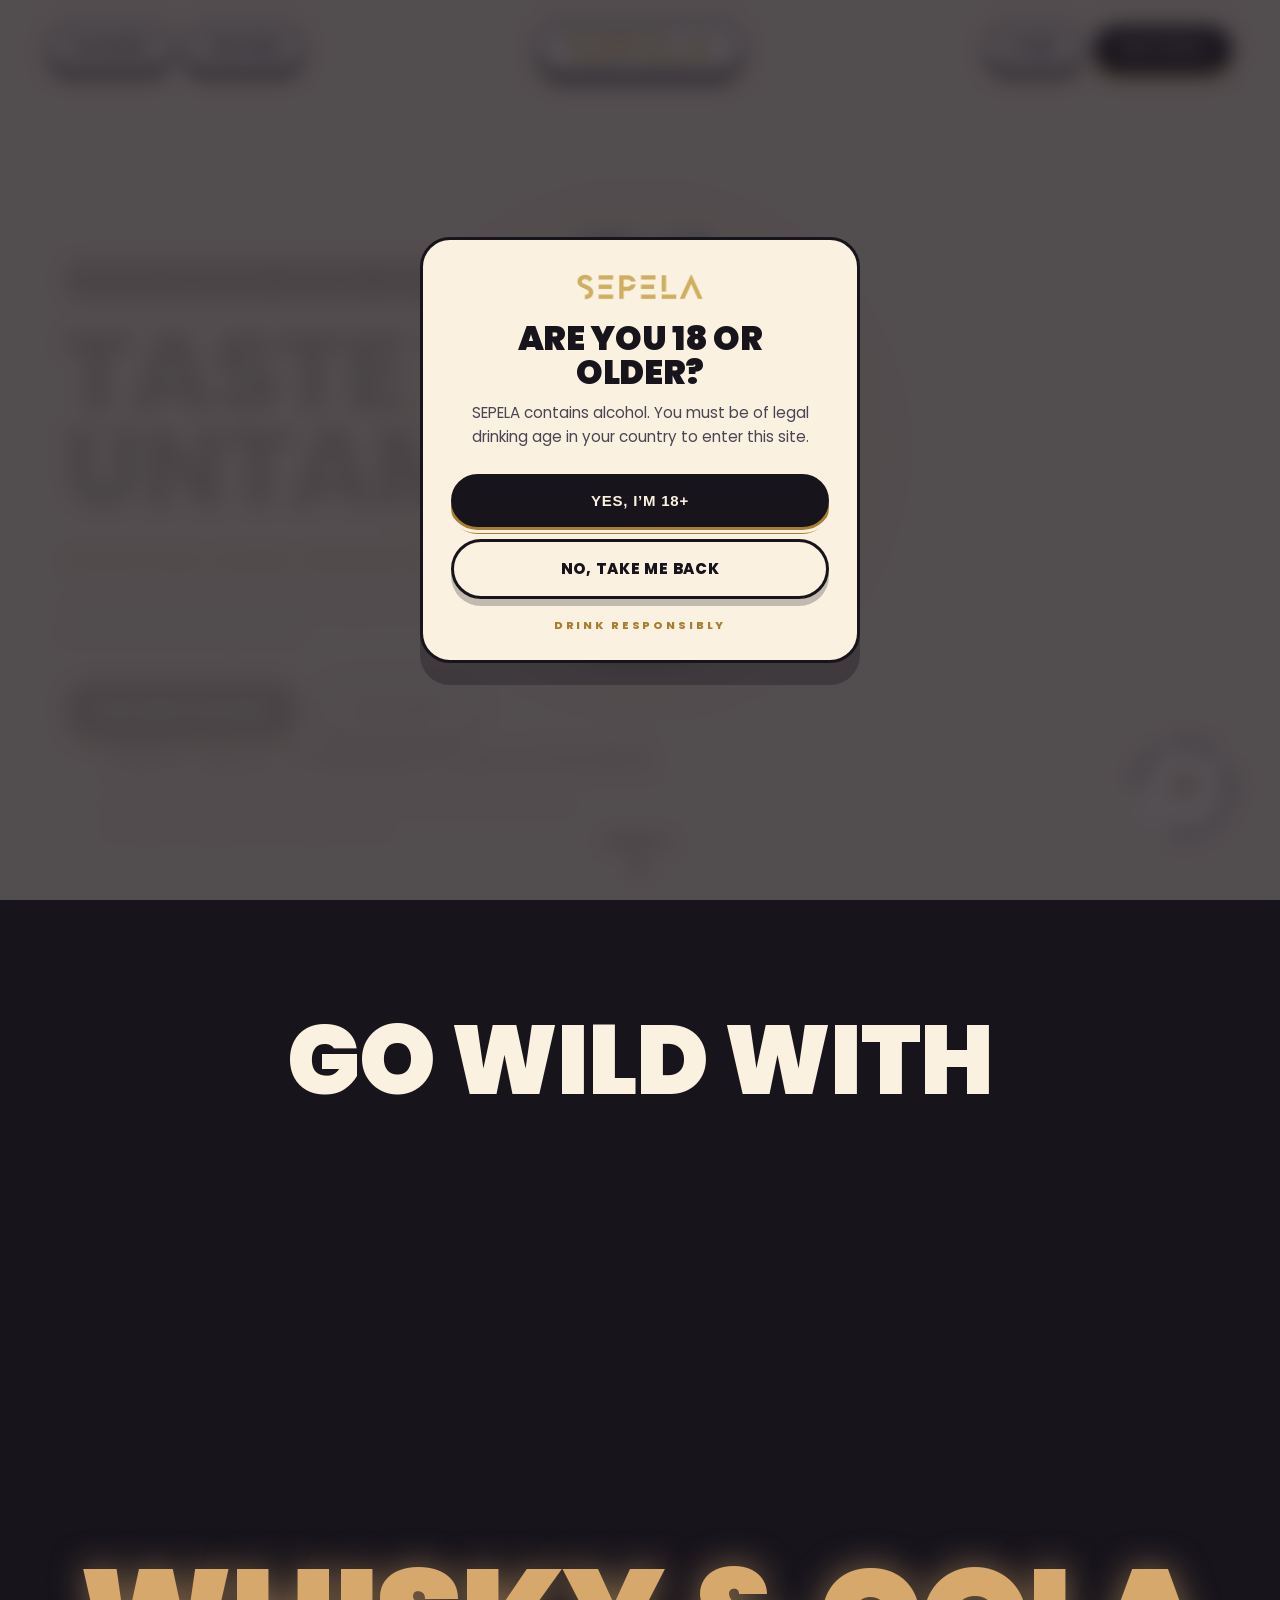
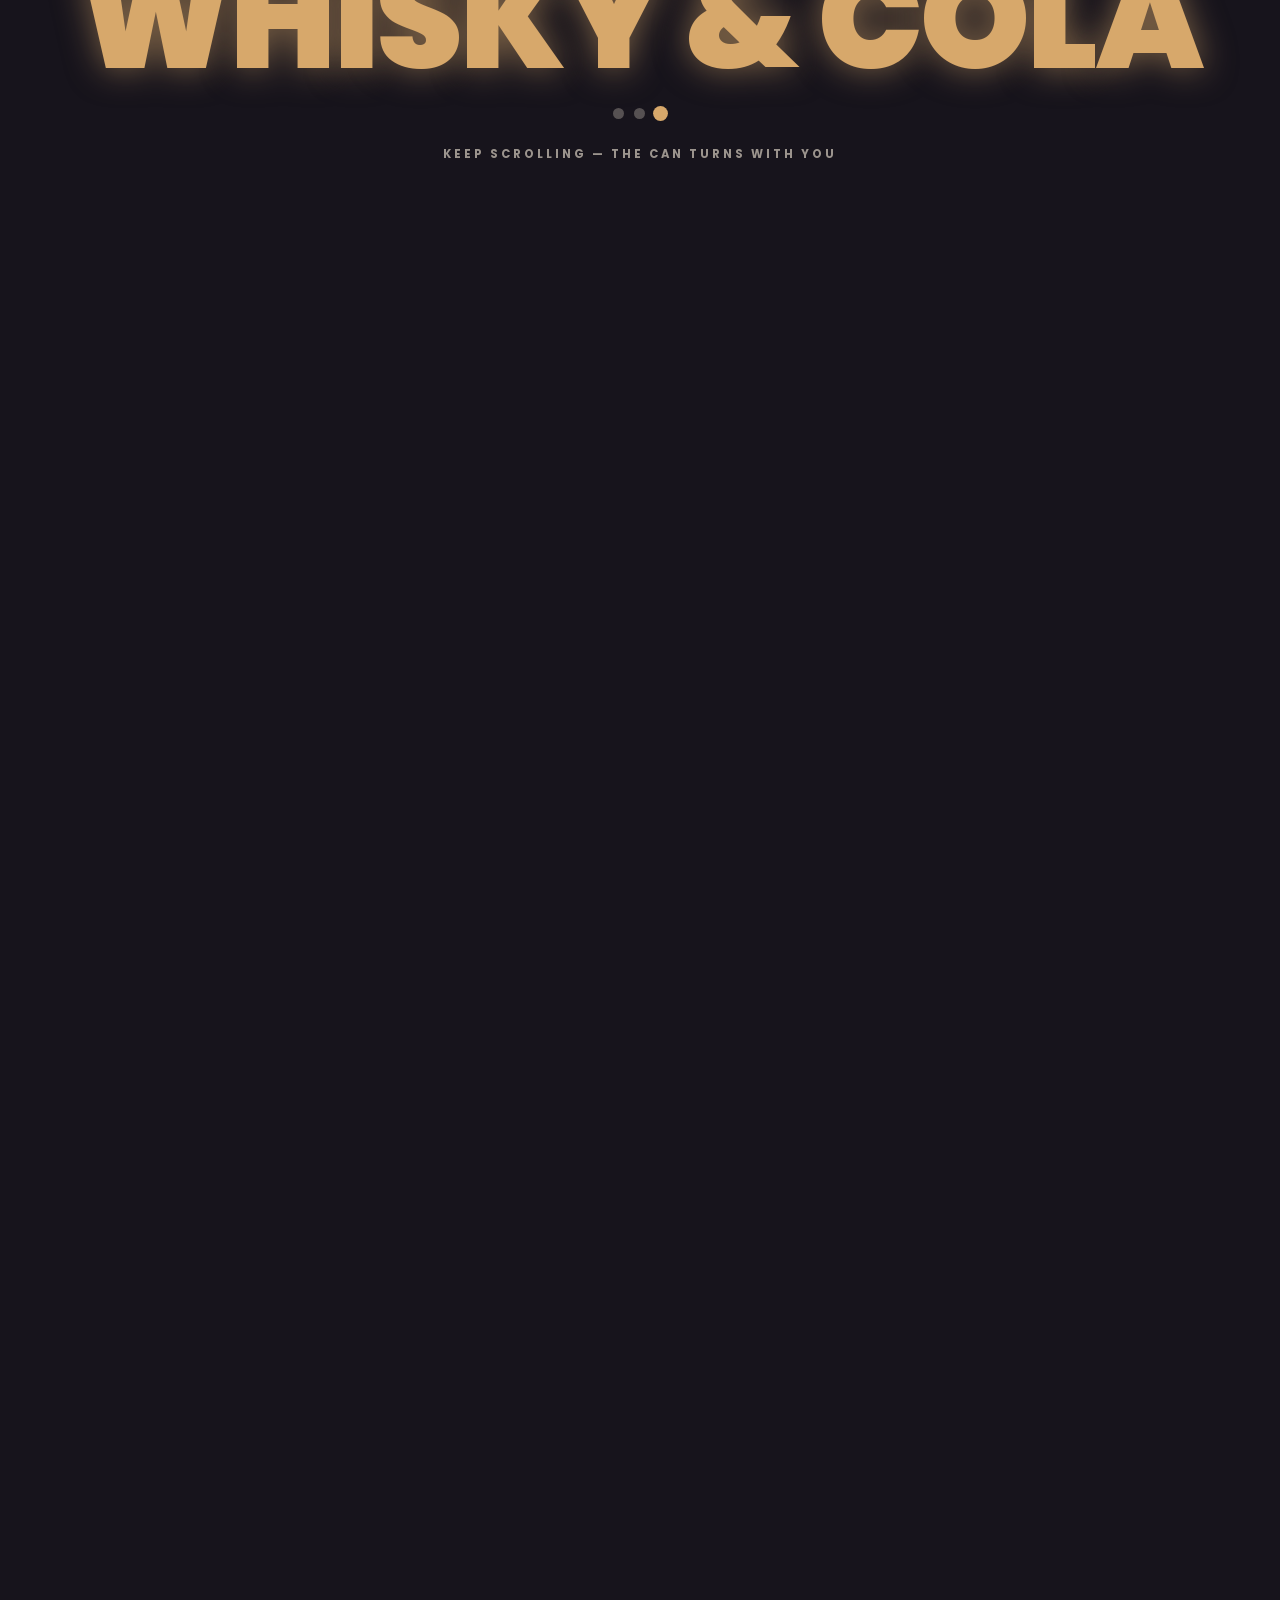
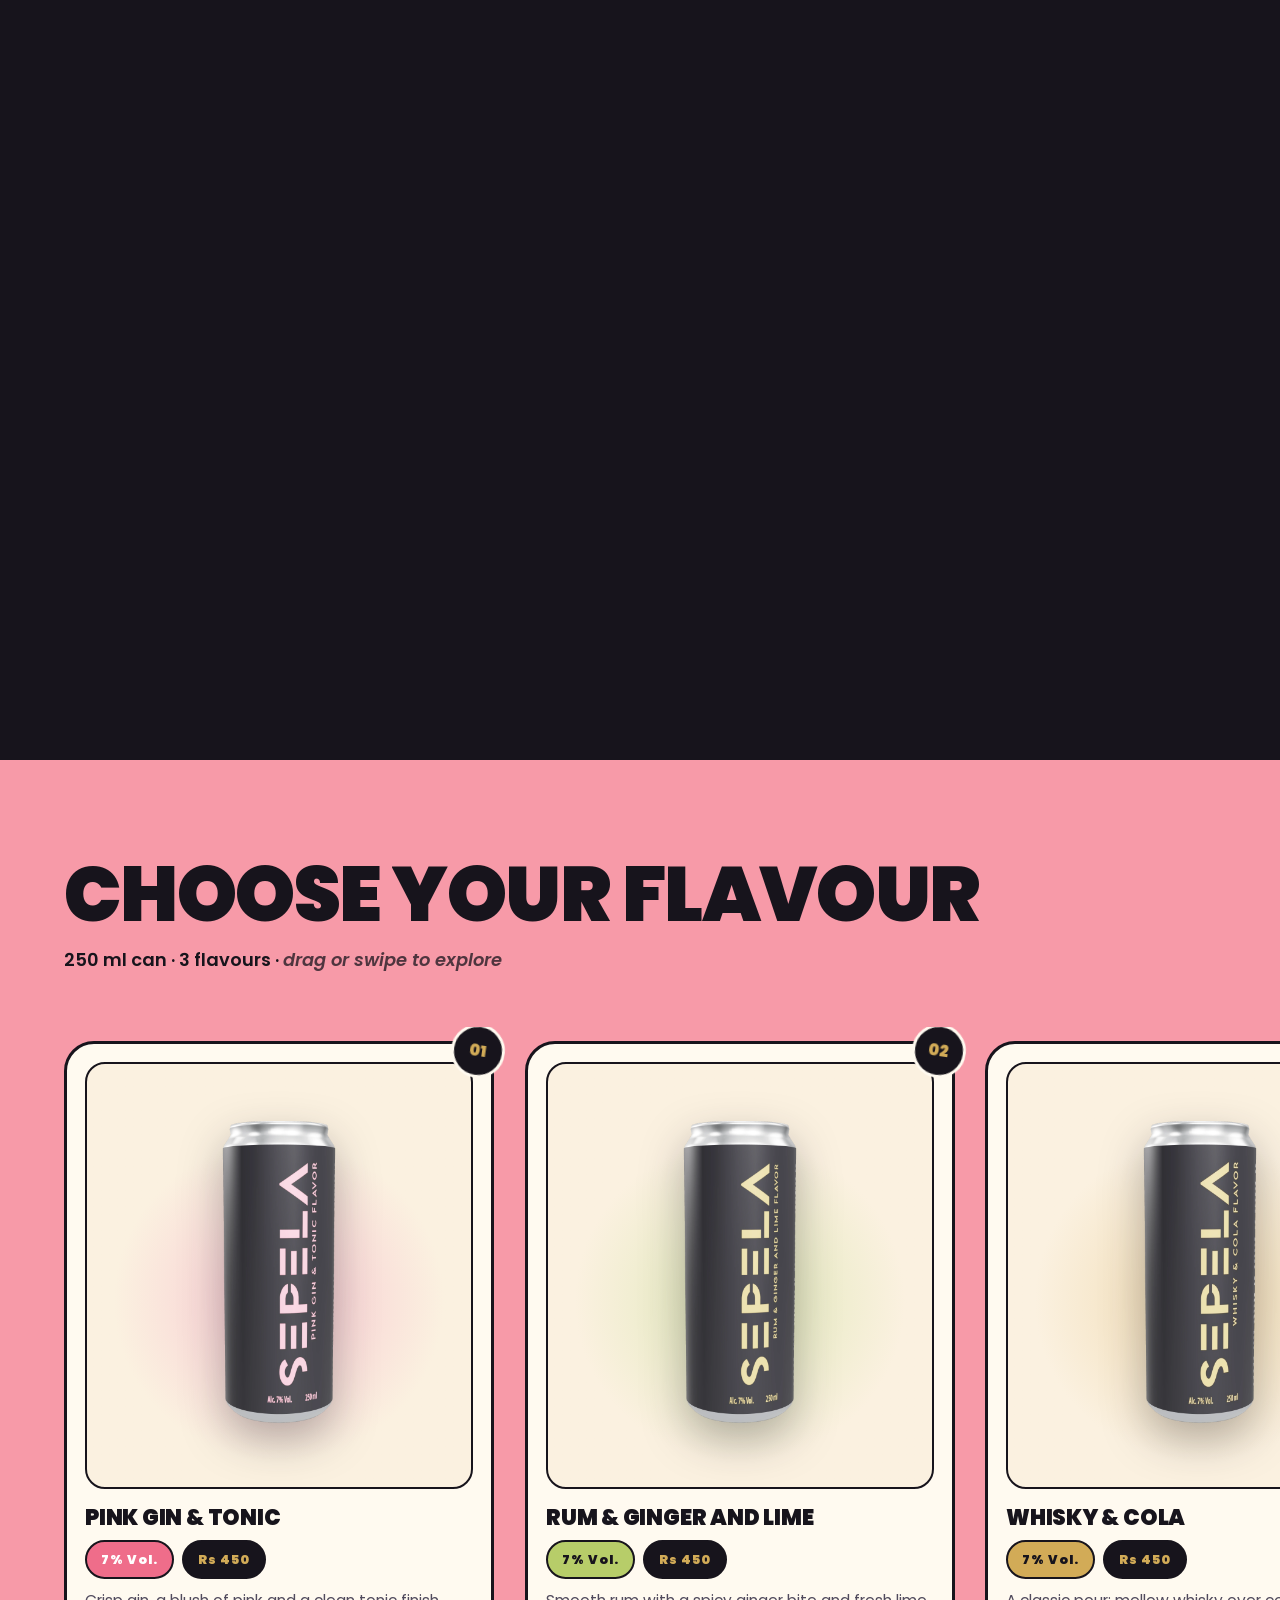
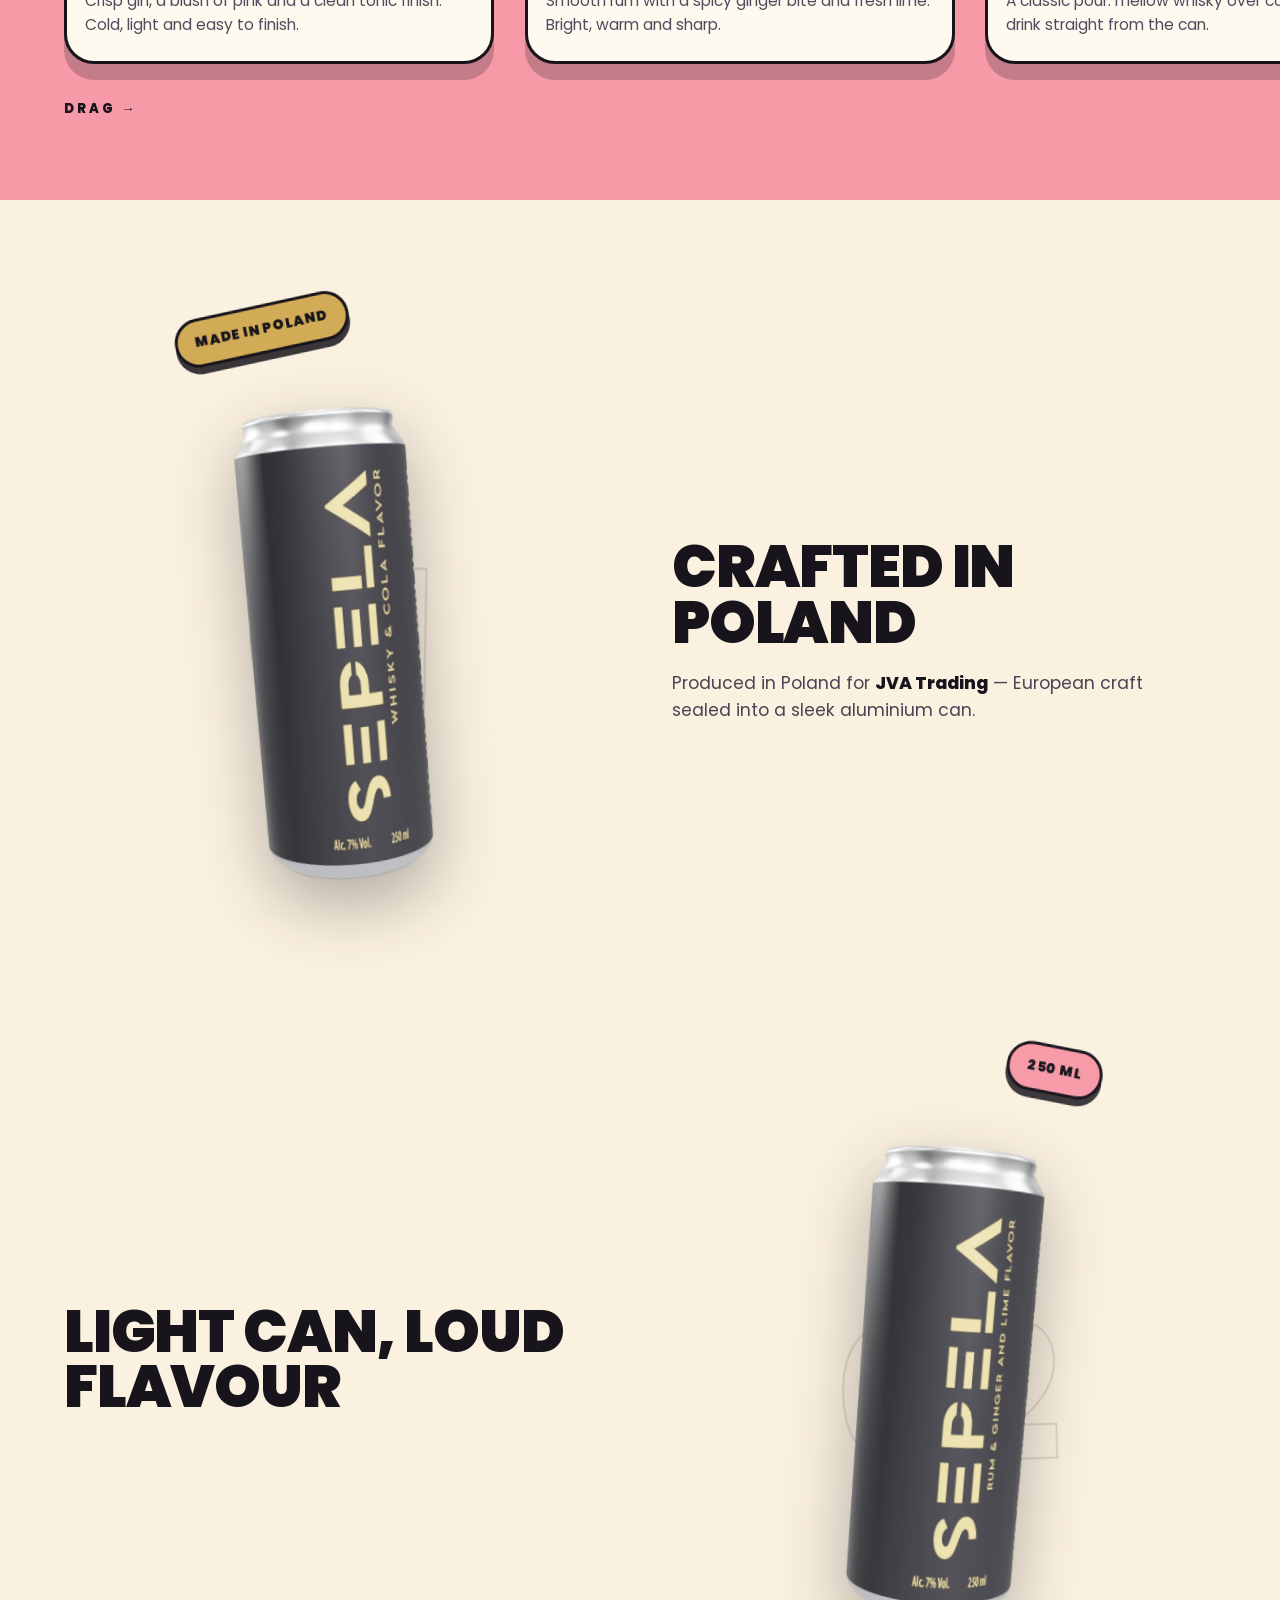
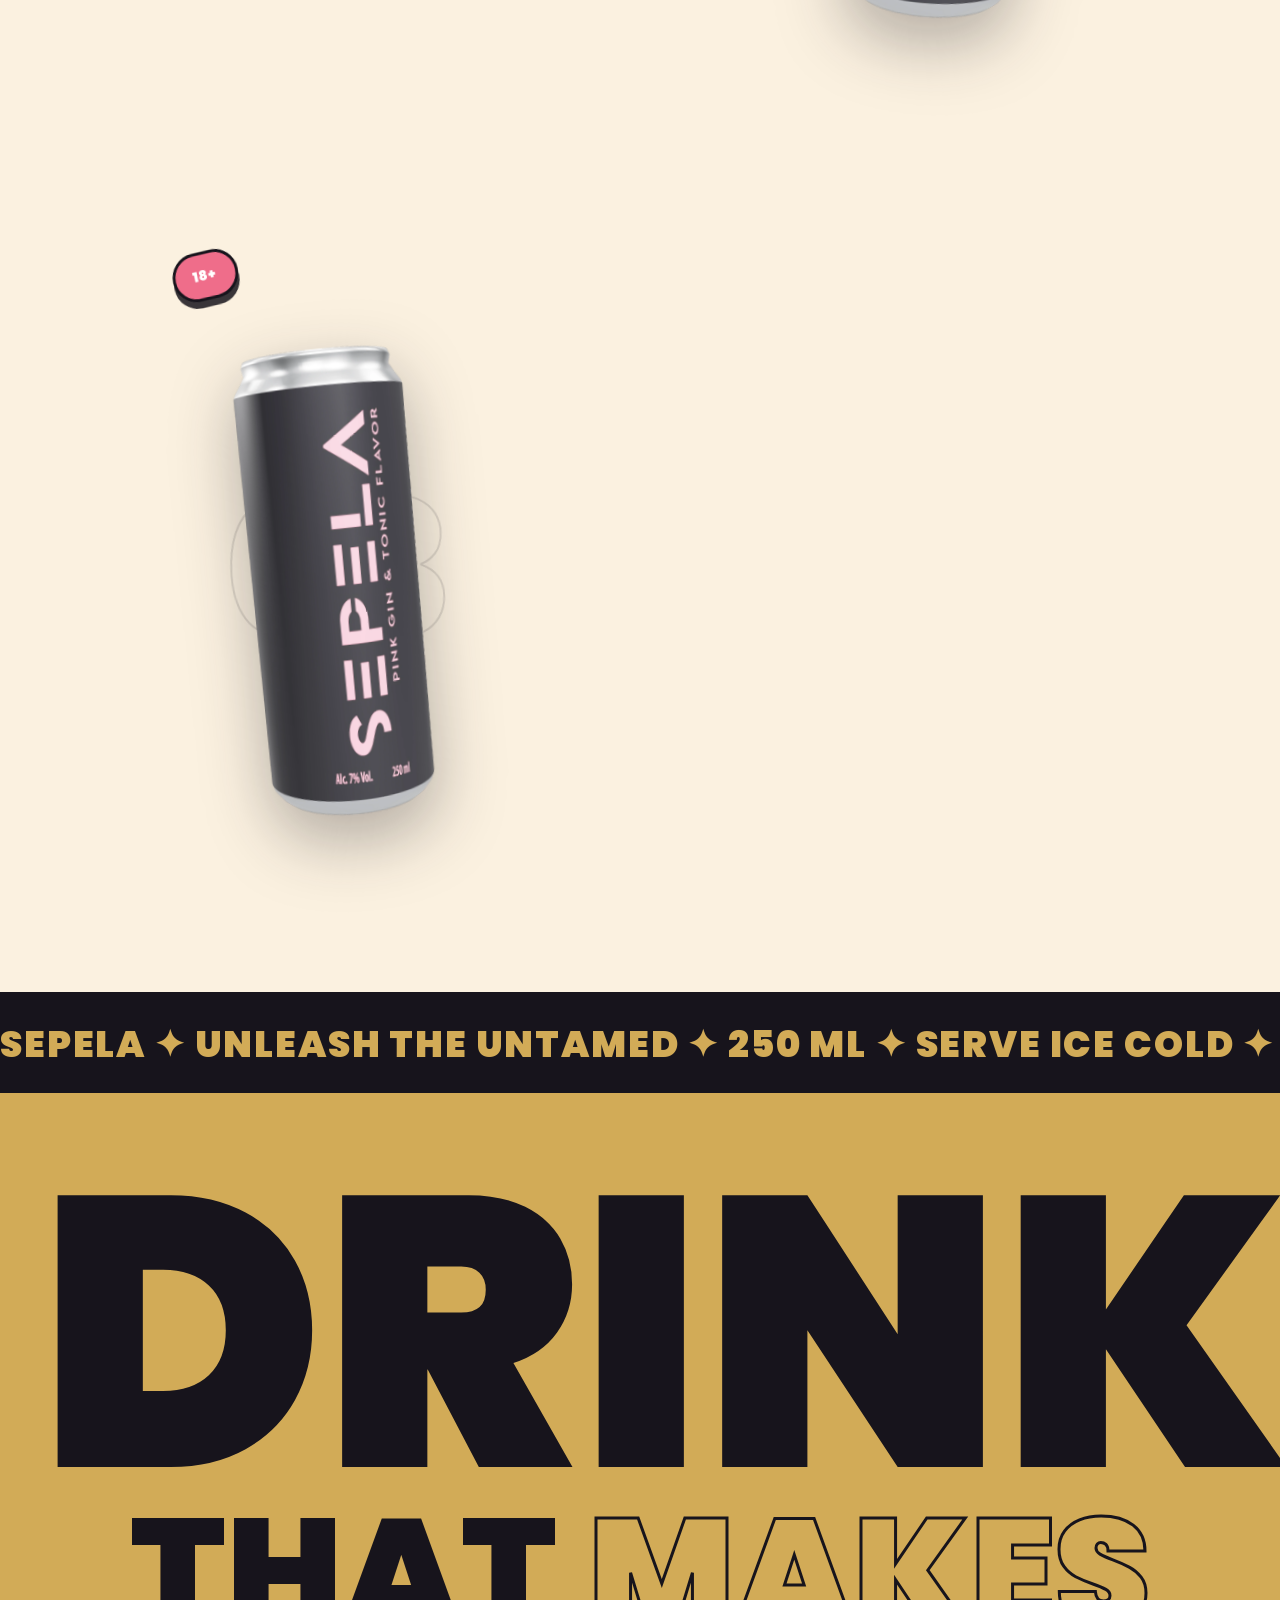
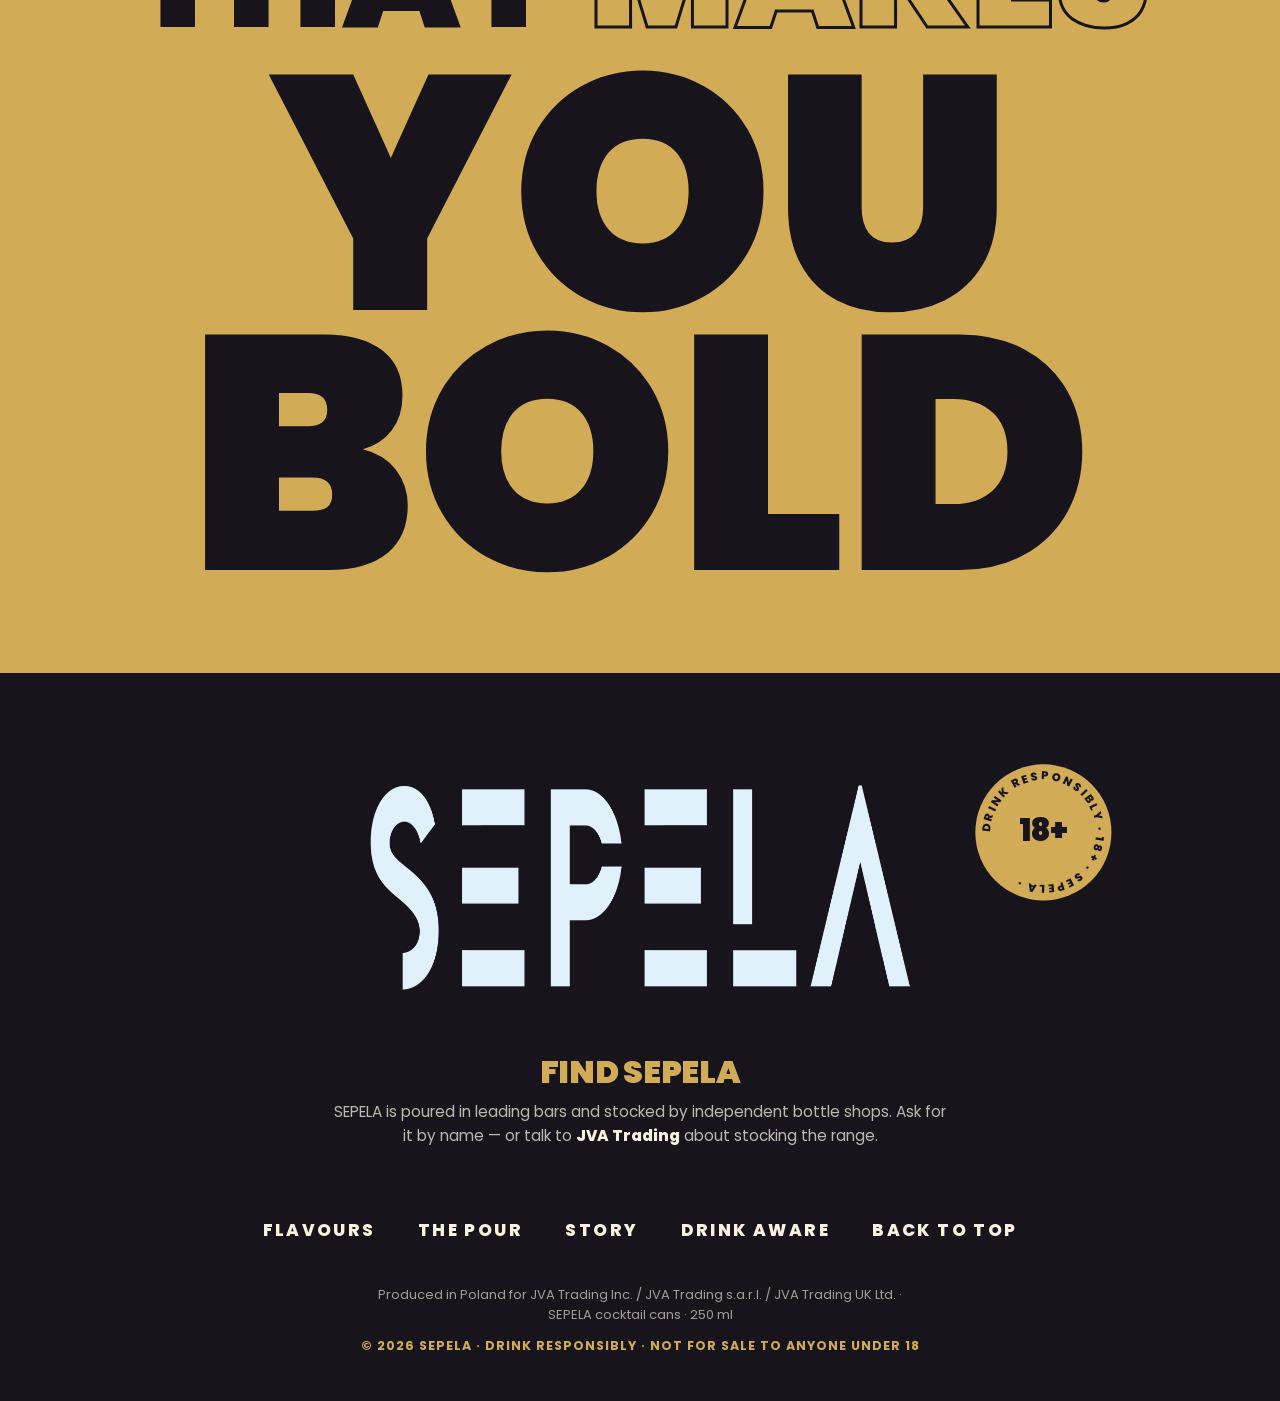
<file: index.html>
<!DOCTYPE html>
<html lang="en">
<head>
  <meta charset="UTF-8">
  <meta name="viewport" content="width=device-width, initial-scale=1">
  <title>SEPELA — Taste the Untamed | Cocktail Cans</title>
  <meta name="description" content="SEPELA premium cocktail cans — Pink Gin &amp; Tonic, Rum &amp; Ginger and Lime, and Whisky &amp; Cola. 250 ml, 7% ABV, crafted in Poland. 18+ drink responsibly.">
  <meta name="theme-color" content="#FBF1E0">
  <meta name="color-scheme" content="light">

  <!-- Icons -->
  <link rel="icon" href="assets/icon-32.png" sizes="32x32" type="image/png">
  <link rel="apple-touch-icon" href="assets/icon-180.png">

  <!-- Social sharing — replace the relative image URL with your live domain before launch -->
  <meta property="og:type" content="website">
  <meta property="og:site_name" content="SEPELA">
  <meta property="og:title" content="SEPELA — Taste the Untamed">
  <meta property="og:description" content="Three bold flavours. One sleek can. Pink Gin &amp; Tonic, Rum &amp; Ginger and Lime, and Whisky &amp; Cola. 250 ml, 7% ABV.">
  <meta property="og:image" content="assets/og-cover.jpg">
  <meta property="og:image:width" content="1200">
  <meta property="og:image:height" content="630">
  <meta name="twitter:card" content="summary_large_image">
  <meta name="twitter:title" content="SEPELA — Taste the Untamed">
  <meta name="twitter:description" content="Three bold flavours. One sleek can. Crafted in Poland. 250 ml, 7% ABV.">
  <meta name="twitter:image" content="assets/og-cover.jpg">

  <link rel="preconnect" href="https://fonts.googleapis.com">
  <link rel="preconnect" href="https://fonts.gstatic.com" crossorigin>
  <link href="https://fonts.googleapis.com/css2?family=Poppins:ital,wght@0,400;0,500;0,600;0,800;0,900;1,800&display=swap" rel="stylesheet">
  <link rel="stylesheet" href="css/style.css">

  <noscript>
    <style>
      .preloader{display:none!important}
      body.is-loading{overflow:auto!important}
      .reveal{opacity:1!important;transform:none!important}
      .split .w>i{transform:none!important}
    </style>
  </noscript>

  <script type="application/ld+json">
  {
    "@context": "https://schema.org",
    "@type": "ItemList",
    "name": "SEPELA cocktail cans",
    "itemListElement": [
      {
        "@type": "ListItem",
        "position": 1,
        "item": {
          "@type": "Product",
          "name": "Pink Gin & Tonic",
          "description": "Crisp gin, a blush of pink and a clean tonic finish. 250 ml, 7% ABV.",
          "image": "assets/can-pinkgin.webp",
          "brand": { "@type": "Brand", "name": "SEPELA" },
          "offers": { "@type": "Offer", "priceCurrency": "PKR", "price": "450", "availability": "https://schema.org/InStock" }
        }
      },
      {
        "@type": "ListItem",
        "position": 2,
        "item": {
          "@type": "Product",
          "name": "Rum & Ginger and Lime",
          "description": "Smooth rum with a spicy ginger bite and fresh lime. 250 ml, 7% ABV.",
          "image": "assets/can-rum.webp",
          "brand": { "@type": "Brand", "name": "SEPELA" },
          "offers": { "@type": "Offer", "priceCurrency": "PKR", "price": "450", "availability": "https://schema.org/InStock" }
        }
      },
      {
        "@type": "ListItem",
        "position": 3,
        "item": {
          "@type": "Product",
          "name": "Whisky & Cola",
          "description": "A classic pour: mellow whisky over cola, ready to drink. 250 ml, 7% ABV.",
          "image": "assets/can-whisky.webp",
          "brand": { "@type": "Brand", "name": "SEPELA" },
          "offers": { "@type": "Offer", "priceCurrency": "PKR", "price": "450", "availability": "https://schema.org/InStock" }
        }
      }
    ]
  }
  </script>
</head>
<body class="is-loading">

  <a class="skip-link" href="#top">Skip to content</a>

  <!-- ======================= AGE GATE (18+) ======================= -->
  <div class="gate" id="ageGate" role="dialog" aria-modal="true" aria-labelledby="gateTitle" aria-describedby="gateDesc" hidden>
    <div class="gate__box">
      <img class="gate__logo" src="assets/logo-sepela.png" alt="SEPELA" width="1079" height="217">
      <h2 id="gateTitle">Are you 18 or older?</h2>
      <p id="gateDesc">SEPELA contains alcohol. You must be of legal drinking age in your country to enter this site.</p>
      <div class="gate__actions">
        <button class="btn btn--ink" type="button" id="gateYes">Yes, I&rsquo;m 18+</button>
        <a class="btn btn--ghost" href="https://www.google.com/">No, take me back</a>
      </div>
      <p class="gate__fine">Drink responsibly</p>
    </div>
  </div>

  <!-- ======================= PRELOADER ======================= -->
  <div class="preloader" id="preloader">
    <img class="preloader__logo" src="assets/logo-sepela.png" alt="SEPELA" width="1079" height="217">
    <div class="preloader__track"><span class="preloader__bar" id="loadBar"></span></div>
    <div class="preloader__pct" id="loadPct">0%</div>
  </div>

  <!-- ======================= HEADER ======================= -->
  <header class="header" id="header">
    <nav class="header__side" aria-label="Primary">
      <a class="pill pill--link" href="#flavours">Flavours</a>
      <a class="pill pill--link" href="#craft">The Pour</a>
    </nav>
    <a class="header__logo" href="#top" aria-label="SEPELA home">
      <img src="assets/logo-sepela.png" alt="SEPELA" width="1079" height="217">
    </a>
    <nav class="header__side header__side--r" aria-label="Secondary">
      <a class="pill pill--link" href="#story">Story</a>
      <a class="pill pill--cta" href="#find">Find SEPELA</a>
    </nav>
    <button class="burger" id="menuBtn" type="button" aria-expanded="false" aria-controls="mobileNav" aria-label="Open menu">
      <span></span><span></span>
    </button>
  </header>

  <!-- Mobile menu (shown by JS on small screens) -->
  <div class="mobile-nav" id="mobileNav">
    <nav class="mobile-nav__panel" aria-label="Mobile">
      <a href="#flavours">Flavours</a>
      <a href="#craft">The Pour</a>
      <a href="#story">Story</a>
      <a href="#find">Find SEPELA</a>
      <p class="mobile-nav__note">250 ml &middot; 7% ABV &middot; 18+ &middot; Drink responsibly</p>
    </nav>
  </div>

  <!-- ======================= 3D CAN STAGE ======================= -->
  <div class="stage" id="stage" aria-hidden="true"></div>

  <main id="top" tabindex="-1">

    <!-- ======================= HERO ======================= -->
    <section class="hero" id="hero">
      <div class="hero__inner">
        <div class="hero__text">
          <p class="hero__eyebrow reveal">Polish&#8209;crafted &middot; 250&nbsp;ml &middot; 7% ABV</p>
          <h1 class="hero__title split">Taste the Untamed</h1>
          <p class="hero__sub reveal">Cocktail cans, perfected.</p>
          <p class="hero__body reveal">Three bold flavours. One sleek can. Spirit, fizz and fire &mdash; poured ice&#8209;cold and gone fast.</p>
          <div class="hero__actions reveal">
            <a class="btn btn--ink" href="#flavours">Explore flavours</a>
            <a class="btn btn--ghost" href="#craft">Our craft</a>
          </div>
        </div>
        <div class="hero__pad" aria-hidden="true"></div>
      </div>

      <div class="hero__second">
        <h2 class="hero__second-title split">Try all three flavours</h2>
        <p class="hero__second-body reveal">Pink Gin &amp; Tonic, Rum &amp; Ginger and Lime, and Whisky &amp; Cola &mdash; crafted for nights that refuse to end.</p>
      </div>

      <div class="hero__badge spin-badge" aria-hidden="true">
        <svg viewBox="0 0 120 120">
          <defs><path id="circPath1" d="M60,60 m-45,0 a45,45 0 1,1 90,0 a45,45 0 1,1 -90,0"></path></defs>
          <circle cx="60" cy="60" r="58" class="badge__disc"></circle>
          <g class="badge__spin">
            <text class="badge__text"><textPath href="#circPath1" startOffset="0">SEPELA &#183; 250 ML &#183; SERVE ICE COLD &#183; </textPath></text>
          </g>
          <text x="60" y="68" text-anchor="middle" class="badge__star">&#10022;</text>
        </svg>
      </div>

      <a class="hero__scroll" href="#dive" aria-label="Scroll to the flavours">
        <span>Scroll</span>
        <svg viewBox="0 0 24 24" width="20" height="20" aria-hidden="true"><path d="M12 4v14m0 0l-6-6m6 6l6-6" fill="none" stroke="currentColor" stroke-width="2.4" stroke-linecap="round" stroke-linejoin="round"/></svg>
      </a>
    </section>

    <!-- ======================= DIVE / 3D SCROLL ======================= -->
    <section class="dive" id="dive" aria-label="Three flavours showcase">
      <div class="dive__sticky">
        <p class="dive__line split">Go wild with</p>
        <div class="dive__spacer" aria-hidden="true"></div>
        <div class="dive__bottom">
          <p class="dive__word" id="diveWord">Pink Gin</p>
          <div class="dive__chips" id="diveChips" aria-hidden="true">
            <span class="is-on"></span><span></span><span></span>
          </div>
        </div>
        <p class="dive__hint">keep scrolling &mdash; the can turns with you</p>
      </div>
    </section>

    <!-- ======================= FLAVOUR CAROUSEL ======================= -->
    <section class="flavours" id="flavours">
      <div class="flavours__head">
        <h2 class="section-title split">Choose your flavour</h2>
        <p class="section-sub reveal">250&nbsp;ml can &middot; 3 flavours &middot; <em>drag or swipe to explore</em></p>
      </div>

      <div class="rail" id="rail" tabindex="0" role="region" aria-label="Flavour carousel — drag, swipe or use the arrow keys">
        <article class="card reveal" style="--d:.05s">
          <div class="card__img" style="--tint:#F6C3CF">
            <img src="assets/can-pinkgin.webp" alt="SEPELA Pink Gin &amp; Tonic can" width="1040" height="2800" loading="lazy" decoding="async" draggable="false">
          </div>
          <div class="card__meta">
            <h3>Pink Gin &amp; Tonic</h3>
            <span class="card__chips">
              <span class="chip chip--rose">7% Vol.</span>
              <span class="chip chip--price">Rs 450</span>
            </span>
          </div>
          <p>Crisp gin, a blush of pink and a clean tonic finish. Cold, light and easy to finish.</p>
          <span class="card__num" aria-hidden="true">01</span>
        </article>

        <article class="card reveal" style="--d:.15s">
          <div class="card__img" style="--tint:#DDE7B4">
            <img src="assets/can-rum.webp" alt="SEPELA Rum &amp; Ginger and Lime can" width="1040" height="2800" loading="lazy" decoding="async" draggable="false">
          </div>
          <div class="card__meta">
            <h3>Rum &amp; Ginger and Lime</h3>
            <span class="card__chips">
              <span class="chip chip--lime">7% Vol.</span>
              <span class="chip chip--price">Rs 450</span>
            </span>
          </div>
          <p>Smooth rum with a spicy ginger bite and fresh lime. Bright, warm and sharp.</p>
          <span class="card__num" aria-hidden="true">02</span>
        </article>

        <article class="card reveal" style="--d:.25s">
          <div class="card__img" style="--tint:#EFD8AC">
            <img src="assets/can-whisky.webp" alt="SEPELA Whisky &amp; Cola can" width="1040" height="2800" loading="lazy" decoding="async" draggable="false">
          </div>
          <div class="card__meta">
            <h3>Whisky &amp; Cola</h3>
            <span class="card__chips">
              <span class="chip chip--gold">7% Vol.</span>
              <span class="chip chip--price">Rs 450</span>
            </span>
          </div>
          <p>A classic pour: mellow whisky over cola, ready to drink straight from the can.</p>
          <span class="card__num" aria-hidden="true">03</span>
        </article>
      </div>
      <p class="rail__hint reveal" aria-hidden="true">drag &rarr;</p>
    </section>

    <!-- ======================= ALTERNATING CRAFT ======================= -->
    <section class="craft" id="craft">
      <div class="craft__row">
        <div class="craft__media" data-par style="--tint:#EFD8AC">
          <span class="craft__num" aria-hidden="true">01</span>
          <img src="assets/can-whisky.webp" alt="SEPELA Whisky &amp; Cola can" width="1040" height="2800" loading="lazy" decoding="async" draggable="false">
          <span class="craft__sticker">Made in Poland</span>
        </div>
        <div class="craft__text">
          <h2 class="craft__title split">Crafted in Poland</h2>
          <p class="reveal">Produced in Poland for <strong>JVA Trading</strong> &mdash; European craft sealed into a sleek aluminium can.</p>
        </div>
      </div>

      <div class="craft__row craft__row--rev">
        <div class="craft__media" data-par style="--tint:#DDE7B4">
          <span class="craft__num" aria-hidden="true">02</span>
          <img src="assets/can-rum.webp" alt="SEPELA Rum &amp; Ginger and Lime can" width="1040" height="2800" loading="lazy" decoding="async" draggable="false">
          <span class="craft__sticker craft__sticker--pink">250 ml</span>
        </div>
        <div class="craft__text">
          <h2 class="craft__title split">Light can, loud flavour</h2>
          <p class="reveal"><strong>250&nbsp;ml of ice-cold courage</strong> &mdash; real ginger bite, real lime brightness, real cola depth.</p>
        </div>
      </div>

      <div class="craft__row">
        <div class="craft__media" data-par style="--tint:#F6C3CF">
          <span class="craft__num" aria-hidden="true">03</span>
          <img src="assets/can-pinkgin.webp" alt="SEPELA Pink Gin &amp; Tonic can" width="1040" height="2800" loading="lazy" decoding="async" draggable="false">
          <span class="craft__sticker craft__sticker--rose">18+</span>
        </div>
        <div class="craft__text">
          <h2 class="craft__title split">Pour it over ice</h2>
          <p class="reveal"><strong>Serve at 4&ndash;6&deg;C</strong>, crack the tab, let the fizz do the talking. Best enjoyed with good music and better company.</p>
        </div>
      </div>
    </section>

    <!-- ======================= MARQUEE ======================= -->
    <div class="marquee" aria-hidden="true">
      <div class="marquee__track">
        <span>SEPELA &#10022; Unleash the untamed &#10022; 250 ml &#10022; Serve ice cold &#10022; 18+ &#10022;&nbsp;</span>
        <span>SEPELA &#10022; Unleash the untamed &#10022; 250 ml &#10022; Serve ice cold &#10022; 18+ &#10022;&nbsp;</span>
        <span>SEPELA &#10022; Unleash the untamed &#10022; 250 ml &#10022; Serve ice cold &#10022; 18+ &#10022;&nbsp;</span>
      </div>
    </div>

    <!-- ======================= BIG TEXT ======================= -->
    <section class="bigtext" id="story">
      <div class="bigtext__inner">
        <div class="bt-l1 reveal">Drink</div>
        <div class="bt-row">
          <span class="bt-r1 reveal" style="--d:.1s">that</span>
          <span class="bt-r2 reveal" style="--d:.2s">makes</span>
        </div>
        <div class="bt-l2 reveal" style="--d:.3s">You Bold</div>
      </div>
    </section>

    <!-- ======================= FOOTER ======================= -->
    <footer class="footer" id="contact">
      <div class="footer__top">
        <div class="footer__logo">
          <img src="assets/logo-sepela-light.png" alt="SEPELA" width="1079" height="217">
        </div>
        <div class="footer__badge spin-badge" aria-hidden="true">
          <svg viewBox="0 0 120 120">
            <defs><path id="circPath2" d="M60,60 m-45,0 a45,45 0 1,1 90,0 a45,45 0 1,1 -90,0"></path></defs>
            <circle cx="60" cy="60" r="58" class="badge__disc badge__disc--gold"></circle>
            <g class="badge__spin">
              <text class="badge__text badge__text--ink"><textPath href="#circPath2" startOffset="0">DRINK RESPONSIBLY &#183; 18+ &#183; SEPELA &#183; </textPath></text>
            </g>
            <text x="60" y="67" text-anchor="middle" class="badge__num">18+</text>
          </svg>
        </div>
      </div>

      <!-- Add your stockist list / trade contact details here -->
      <div class="footer__find" id="find">
        <h2 class="footer__find-title">Find SEPELA</h2>
        <p>SEPELA is poured in leading bars and stocked by independent bottle shops. Ask for it by name &mdash; or talk to <strong>JVA Trading</strong> about stocking the range.</p>
      </div>

      <nav class="footer__links" aria-label="Footer">
        <a href="#flavours">Flavours</a>
        <a href="#craft">The Pour</a>
        <a href="#story">Story</a>
        <a href="https://www.drinkaware.co.uk/" target="_blank" rel="noopener noreferrer">Drink aware</a>
        <a href="#top">Back to top</a>
      </nav>

      <p class="footer__credit">Produced in Poland for JVA Trading Inc. / JVA Trading s.a.r.l. / JVA Trading UK Ltd. &middot; SEPELA cocktail cans &middot; 250&nbsp;ml</p>
      <p class="footer__fine">&copy; 2026 SEPELA &middot; Drink responsibly &middot; Not for sale to anyone under 18</p>
    </footer>

  </main>

  <script src="js/vendor/three.min.js"></script>
  <script src="js/vendor/RoomEnvironment.js"></script>
  <script src="js/textures.js"></script>
  <script src="js/main.js"></script>
</body>
</html>
</file>
<file: css/style.css>
/* ============================================================
   SEPELA — Fizzi-style playful scrolling site
   Palette: cream / ink / gold / pink
   ============================================================ */

:root{
  --cream:#FBF1E0;
  --paper:#FFFAF0;
  --ink:#17141C;
  --ink-soft:#2A2533;
  --gold:#D2AB57;
  --gold-deep:#A87F32;
  --pink:#F79AA8;
  --rose:#EF6D8A;
  --accent:#D2AB57;
  --font:'Poppins',Arial,Helvetica,sans-serif;
  --ease:cubic-bezier(.2,.8,.2,1);
}

*{margin:0;padding:0;box-sizing:border-box}
html{scroll-behavior:smooth;-webkit-text-size-adjust:100%;scroll-padding-top:96px}
body{
  font-family:var(--font);
  background:var(--cream);
  color:var(--ink);
  overflow-x:hidden;
  line-height:1.55;
  -webkit-font-smoothing:antialiased;
}
img{max-width:100%;display:block}
a{color:inherit;text-decoration:none}
::selection{background:var(--gold);color:var(--ink)}
:focus-visible{outline:3px solid currentColor;outline-offset:3px;border-radius:8px}
section[id],footer[id],div[id]{scroll-margin-top:96px}

.skip-link{
  position:fixed;top:14px;left:14px;z-index:400;
  background:var(--ink);color:var(--cream);
  padding:13px 22px;border-radius:999px;
  font-weight:800;font-size:13px;letter-spacing:.12em;text-transform:uppercase;
  transform:translateY(-200%);
  transition:transform .25s var(--ease);
}
.skip-link:focus{transform:none}

main{position:relative;z-index:2}

/* ================= PRELOADER ================= */
.preloader{
  position:fixed;inset:0;z-index:200;
  background:var(--cream);
  display:flex;flex-direction:column;align-items:center;justify-content:center;gap:22px;
  transition:transform .9s var(--ease),visibility 0s .9s;
}
.preloader__logo{width:min(46vw,300px)}
.preloader__track{width:min(60vw,280px);height:6px;border-radius:99px;background:rgba(23,20,28,.12);overflow:hidden}
.preloader__bar{display:block;height:100%;width:0%;border-radius:99px;background:var(--ink);transition:width .25s ease}
.preloader__pct{font-weight:800;font-size:14px;letter-spacing:.22em}
body.is-ready .preloader{transform:translateY(-101%);visibility:hidden}
body.is-loading{overflow:hidden}
body.is-gated,body.is-menu{overflow:hidden}
main:focus{outline:none}

/* ================= AGE GATE ================= */
.gate{
  position:fixed;inset:0;z-index:300;
  display:flex;align-items:center;justify-content:center;
  padding:22px;
  background:rgba(23,20,28,.74);
  -webkit-backdrop-filter:blur(10px);backdrop-filter:blur(10px);
}
.gate[hidden]{display:none}
.gate__box{
  background:var(--cream);color:var(--ink);
  border:3px solid var(--ink);border-radius:30px;
  box-shadow:0 22px 0 rgba(23,20,28,.32);
  width:100%;max-width:440px;
  padding:34px 28px 26px;text-align:center;
  animation:gateIn .5s var(--ease) both;
}
@keyframes gateIn{from{opacity:0;transform:translateY(20px) scale(.97)}to{opacity:1;transform:none}}
.gate__logo{height:26px;width:auto;margin:0 auto 22px}
.gate h2{
  font-size:clamp(1.6rem,4vw,2.1rem);font-weight:900;
  text-transform:uppercase;line-height:1;letter-spacing:-.01em;
}
.gate p{margin-top:12px;font-size:.95rem;color:#4A4454}
.gate__actions{display:flex;flex-direction:column;gap:12px;margin-top:26px}
.gate__actions .btn{width:100%;padding:15px 20px}
.gate .gate__fine{
  margin-top:18px;font-size:11px;font-weight:800;
  letter-spacing:.26em;text-transform:uppercase;color:var(--gold-deep);
}

/* ================= HEADER ================= */
.header{
  position:fixed;top:0;left:0;right:0;z-index:100;
  display:grid;grid-template-columns:1fr auto 1fr;align-items:center;
  padding:22px clamp(16px,4vw,48px);
  pointer-events:none;
  transition:transform .45s var(--ease),background .3s ease,padding .3s var(--ease),box-shadow .3s ease;
}
.header>*{pointer-events:auto}
.header.is-stuck{
  padding-top:12px;padding-bottom:12px;
  background:rgba(251,241,224,.88);
  -webkit-backdrop-filter:blur(14px);backdrop-filter:blur(14px);
  box-shadow:0 1px 0 rgba(23,20,28,.1);
}
.header.is-hidden{transform:translateY(-120%)}
.header__side{display:flex;gap:12px;align-items:center}
.header__side--r{justify-content:flex-end}
.header__logo{
  display:block;background:var(--paper);border:2.5px solid var(--ink);
  padding:10px 26px;border-radius:999px;
  box-shadow:0 6px 0 rgba(23,20,28,.9);
  transition:transform .25s var(--ease),box-shadow .25s var(--ease);
}
.header__logo img{height:30px;width:auto}
.header__logo:hover{transform:translateY(-3px) rotate(-1.5deg);box-shadow:0 10px 0 rgba(23,20,28,.9)}
.header__logo:active{transform:translateY(2px);box-shadow:0 3px 0 rgba(23,20,28,.9)}

.pill{
  display:inline-block;font-weight:800;font-size:13.5px;letter-spacing:.05em;
  text-transform:uppercase;padding:11px 20px;border-radius:999px;
  border:2.5px solid var(--ink);
  transition:transform .2s var(--ease),box-shadow .2s var(--ease),background .2s;
}
.pill--link{background:var(--paper);box-shadow:0 5px 0 rgba(23,20,28,.9)}
.pill--link:hover{transform:translateY(-3px);box-shadow:0 8px 0 rgba(23,20,28,.9)}
.pill--link:active{transform:translateY(1px);box-shadow:0 2px 0 rgba(23,20,28,.9)}
.pill--cta{background:var(--ink);color:var(--cream);box-shadow:0 5px 0 var(--gold-deep)}
.pill--cta:hover{transform:translateY(-3px);box-shadow:0 8px 0 var(--gold-deep)}
.pill--cta:active{transform:translateY(1px);box-shadow:0 2px 0 var(--gold-deep)}

/* ================= MOBILE MENU ================= */
.burger{
  display:none;position:absolute;right:clamp(16px,4vw,48px);top:50%;
  transform:translateY(-50%);
  width:52px;height:52px;padding:0;
  place-content:center;gap:6px;
  border:2.5px solid var(--ink);border-radius:999px;
  background:var(--paper);color:var(--ink);
  box-shadow:0 5px 0 rgba(23,20,28,.9);
  cursor:pointer;
  transition:transform .2s var(--ease),box-shadow .2s var(--ease);
}
.burger:active{box-shadow:0 2px 0 rgba(23,20,28,.9)}
.burger span{
  display:block;width:20px;height:2.5px;border-radius:9px;
  background:var(--ink);
  transition:transform .28s var(--ease),opacity .2s;
}
.burger span+span{margin-top:6px}
.burger[aria-expanded="true"] span:first-child{transform:translateY(4.25px) rotate(45deg)}
.burger[aria-expanded="true"] span:last-child{transform:translateY(-4.25px) rotate(-45deg)}

.mobile-nav{
  position:fixed;inset:0;z-index:90;
  background:rgba(23,20,28,.5);
  -webkit-backdrop-filter:blur(3px);backdrop-filter:blur(3px);
  opacity:0;visibility:hidden;
  transition:opacity .3s ease,visibility 0s .3s;
}
.mobile-nav.is-open{opacity:1;visibility:visible;transition:opacity .3s ease}
.mobile-nav__panel{
  position:absolute;left:16px;right:16px;top:96px;
  background:var(--paper);color:var(--ink);
  border:3px solid var(--ink);border-radius:28px;
  box-shadow:0 16px 0 rgba(23,20,28,.3);
  padding:14px;
  display:flex;flex-direction:column;
  transform:translateY(-10px);
  transition:transform .35s var(--ease);
}
.mobile-nav.is-open .mobile-nav__panel{transform:none}
.mobile-nav__panel a{
  padding:15px 16px;border-radius:16px;
  font-weight:800;font-size:16px;letter-spacing:.08em;text-transform:uppercase;
  transition:background .2s ease;
}
.mobile-nav__panel a:hover,.mobile-nav__panel a:focus-visible{background:var(--pink)}
.mobile-nav__note{
  margin:10px 16px 6px;font-size:11px;font-weight:800;letter-spacing:.16em;
  text-transform:uppercase;color:#6B6478;
}

/* ================= BUTTONS ================= */
.btn{
  display:inline-block;font-weight:800;font-size:15px;letter-spacing:.05em;
  text-transform:uppercase;padding:16px 32px;border-radius:999px;
  border:3px solid var(--ink);cursor:pointer;
  transition:transform .2s var(--ease),box-shadow .2s var(--ease),background .2s,color .2s;
}
.btn--ink{background:var(--ink);color:var(--cream);box-shadow:0 7px 0 var(--gold-deep)}
.btn--ink:hover{transform:translateY(-4px);box-shadow:0 11px 0 var(--gold-deep)}
.btn--ink:active{transform:translateY(2px);box-shadow:0 3px 0 var(--gold-deep)}
.btn--ghost{background:transparent;color:var(--ink);box-shadow:0 7px 0 rgba(23,20,28,.25)}
.btn--ghost:hover{background:var(--pink);transform:translateY(-4px);box-shadow:0 11px 0 rgba(23,20,28,.35)}
.btn--ghost:active{transform:translateY(2px);box-shadow:0 3px 0 rgba(23,20,28,.35)}

/* ================= 3D CAN STAGE ================= */
.stage{
  position:fixed;inset:0;z-index:5;pointer-events:none;
  opacity:0;transition:opacity .8s ease .1s;
}
body.is-ready .stage{opacity:1}
#glcanvas{
  position:absolute;inset:0;
  width:100%;height:100%;
}
.stage-fallback{
  position:absolute;left:50%;top:50%;
  height:min(62vh,560px);width:auto;
  transform:translate(-50%,-50%);
  filter:drop-shadow(0 24px 40px rgba(23,20,28,.28));
  pointer-events:none;
}
.can-glow{
  position:absolute;left:50%;top:50%;
  width:min(74vh,660px);aspect-ratio:1;border-radius:50%;
  transform:translate(-50%,-50%);
  background:radial-gradient(closest-side,color-mix(in srgb,var(--accent) 55%,transparent) 0%,transparent 72%);
  filter:blur(30px);
  opacity:.7;
}
.can-shadow{
  position:absolute;left:50%;top:50%;
  width:min(36vh,320px);height:30px;
  border-radius:50%;
  transform:translate(-50%,-50%);
  background:radial-gradient(closest-side,rgba(10,8,14,.55),transparent 78%);
  filter:blur(7px);
}

/* ================= HERO ================= */
.hero{
  position:relative;
  min-height:100vh;min-height:100svh;
  padding:clamp(110px,16vh,170px) clamp(18px,5vw,64px) 104px;
  display:flex;flex-direction:column;justify-content:space-between;gap:6vh;
  overflow:hidden;
}
.hero__inner{
  display:grid;grid-template-columns:minmax(0,1.06fr) minmax(0,.94fr);
  align-items:center;gap:4vw;flex:1;
}
.hero__eyebrow{
  display:inline-block;font-weight:800;font-size:clamp(11px,1.1vw,14px);
  letter-spacing:.28em;text-transform:uppercase;
  background:var(--ink);color:var(--gold);
  padding:9px 18px;border-radius:999px;margin-bottom:26px;
}
.hero__title{
  font-size:clamp(3.1rem,8.6vw,8.4rem);
  font-weight:900;text-transform:uppercase;
  line-height:.86;letter-spacing:-.02em;
  max-width:12ch;
}
.hero__sub{
  margin-top:26px;
  font-size:clamp(1.15rem,2vw,1.7rem);
  font-weight:800;font-style:italic;color:var(--gold-deep);
  text-transform:uppercase;letter-spacing:.04em;
}
.hero__body{margin-top:14px;max-width:44ch;font-size:clamp(1rem,1.25vw,1.15rem);color:#4A4454}
.hero__actions{display:flex;gap:16px;flex-wrap:wrap;margin-top:34px}
.hero__pad{min-height:10px}

.hero__second{max-width:640px;margin-left:clamp(0px,3vw,40px)}
.hero__second-title{
  font-size:clamp(1.7rem,3.4vw,3rem);
  font-weight:900;text-transform:uppercase;line-height:.95;letter-spacing:-.01em;
}
.hero__second-body{margin-top:14px;color:#4A4454;max-width:52ch}

.hero__badge{
  position:absolute;
  right:clamp(14px,3vw,44px);
  bottom:clamp(28px,6vh,64px);
  width:clamp(88px,9vw,124px);
  z-index:3;
}
.hero__scroll{
  position:absolute;left:50%;bottom:26px;transform:translateX(-50%);
  display:flex;flex-direction:column;align-items:center;gap:4px;
  font-size:11px;font-weight:800;letter-spacing:.3em;text-transform:uppercase;
  color:var(--ink);opacity:.75;
}
.hero__scroll svg{animation:bounceY 1.6s infinite var(--ease)}
@keyframes bounceY{0%,100%{transform:translateY(0)}50%{transform:translateY(7px)}}

/* ================= DIVE ================= */
.dive{height:340vh;position:relative;background:var(--ink)}
.dive__sticky{
  position:sticky;top:0;
  height:100vh;height:100svh;
  display:flex;flex-direction:column;align-items:center;justify-content:space-between;
  text-align:center;overflow:hidden;
  padding:13vh 16px 9vh;
}
.dive__spacer{flex:1;min-height:14vh}
.dive__bottom{display:flex;flex-direction:column;align-items:center}
.dive__line{
  font-size:clamp(2.4rem,7.6vw,7rem);
  font-weight:900;text-transform:uppercase;line-height:.9;
  color:var(--cream);letter-spacing:-.01em;
}
.dive__word{
  font-size:clamp(2rem,min(11vw,calc(88vw / var(--chars,8) / .62)),10.5rem);
  font-weight:900;text-transform:uppercase;line-height:.86;
  color:var(--accent);
  text-shadow:0 0 34px color-mix(in srgb,var(--accent) 55%,transparent);
  letter-spacing:-.02em;
  min-height:.9em;
}
.dive__word.pop{animation:wordPop .55s var(--ease)}
@keyframes wordPop{
  0%{transform:scale(.72) rotate(-3deg);opacity:0}
  55%{transform:scale(1.06) rotate(1deg);opacity:1}
  100%{transform:scale(1) rotate(0)}
}
.dive__chips{display:flex;gap:10px;margin-top:2.6vh}
.dive__chips span{
  width:11px;height:11px;border-radius:50%;
  background:rgba(251,241,224,.28);
  transition:background .3s,transform .3s;
}
.dive__chips span.is-on{background:var(--accent);transform:scale(1.35)}
.dive__hint{
  position:absolute;bottom:4vh;left:0;right:0;
  font-size:11.5px;font-weight:700;letter-spacing:.26em;text-transform:uppercase;
  color:rgba(251,241,224,.58);
}

/* ================= SECTION SHARED ================= */
.section-title{
  font-size:clamp(2.3rem,6vw,5.4rem);
  font-weight:900;text-transform:uppercase;line-height:.92;letter-spacing:-.02em;
}
.section-sub{
  margin-top:16px;font-weight:600;font-size:clamp(1rem,1.4vw,1.2rem);
}
.section-sub em{font-style:italic;opacity:.75}

/* ================= FLAVOURS / CAROUSEL ================= */
.flavours{
  background:var(--pink);color:var(--ink);
  padding:clamp(70px,11vh,130px) 0 clamp(60px,9vh,110px);
  position:relative;overflow:hidden;
}
.flavours__head{padding:0 clamp(18px,5vw,64px);max-width:1100px}
.rail{
  display:flex;gap:clamp(18px,2.4vw,32px);
  margin-top:clamp(38px,6vh,64px);
  padding:14px clamp(18px,5vw,64px) 34px;
  overflow-x:auto;overscroll-behavior-x:contain;
  scrollbar-width:none;cursor:grab;
  -webkit-overflow-scrolling:touch;
}
.rail::-webkit-scrollbar{display:none}
.rail:focus-visible{outline:3px solid var(--ink);outline-offset:-4px;border-radius:34px}
.rail.is-grabbing{cursor:grabbing;user-select:none}
.card{
  flex:0 0 min(78vw,430px);
  background:var(--paper);
  border:3px solid var(--ink);border-radius:30px;
  padding:18px 18px 24px;
  box-shadow:0 16px 0 rgba(23,20,28,.22);
  position:relative;
  transition:transform .35s var(--ease),box-shadow .35s var(--ease);
  transform-style:preserve-3d;
  will-change:transform;
}
.card:hover{box-shadow:0 24px 0 rgba(23,20,28,.28)}
.card.is-in{transition:transform .4s var(--ease),box-shadow .35s var(--ease)}
.card__img{
  position:relative;
  border-radius:20px;overflow:hidden;
  aspect-ratio:1/1.1;
  border:2.5px solid var(--ink);
  background:radial-gradient(closest-side at 50% 56%,
    color-mix(in srgb,var(--tint,#e9dfcb) 92%,#FBF1E0) 0%,
    #FBF1E0 86%);
  display:flex;align-items:center;justify-content:center;
}
.card__img img{width:100%;height:100%;object-fit:contain;
  filter:drop-shadow(0 18px 22px rgba(23,20,28,.3));
  -webkit-user-drag:none;user-select:none;
  transition:transform .6s var(--ease);
}
.card:hover .card__img img{transform:scale(1.05)}
.card__meta{display:flex;flex-direction:column;align-items:flex-start;gap:10px;margin-top:18px}
.card__meta h3{
  font-size:clamp(1.15rem,1.7vw,1.5rem);
  font-weight:900;text-transform:uppercase;line-height:1.05;letter-spacing:-.01em;
}
.card p{margin-top:10px;color:#514B5D;font-size:.97rem}
.card__num{
  position:absolute;top:-20px;right:-14px;
  width:54px;height:54px;border-radius:50%;
  background:var(--ink);color:var(--gold);
  display:grid;place-items:center;
  font-weight:900;font-size:16px;letter-spacing:.05em;
  border:3px solid var(--paper);
  transform:rotate(8deg);
}
.chip{
  flex:none;font-weight:900;font-size:12.5px;letter-spacing:.08em;
  padding:8px 14px;border-radius:999px;border:2.5px solid var(--ink);
  white-space:nowrap;
}
.card__chips{display:flex;gap:8px;flex-wrap:wrap}
.chip--pink{background:var(--pink)}
.chip--rose{background:var(--rose);color:#fff}
.chip--lime{background:#B7CD69;color:var(--ink)}
.chip--gold{background:var(--gold)}
.chip--price{background:var(--ink);color:var(--gold)}
.rail__hint{
  padding:0 clamp(18px,5vw,64px);
  font-weight:800;font-size:13px;letter-spacing:.24em;text-transform:uppercase;opacity:.72;
}

/* ================= CRAFT (alternating) ================= */
.craft{
  background:var(--cream);
  padding:clamp(70px,11vh,140px) clamp(18px,5vw,64px);
  display:flex;flex-direction:column;gap:clamp(64px,11vh,130px);
}
.craft__row{
  display:grid;grid-template-columns:minmax(0,1fr) minmax(0,1fr);
  gap:clamp(30px,5vw,80px);align-items:center;
  max-width:1240px;margin:0 auto;width:100%;
  perspective:1200px;
}
.craft__row--rev .craft__media{order:2}
.craft__media{
  position:relative;
  width:fit-content;max-width:100%;
  justify-self:center;
  transform:
    translate3d(0, calc(var(--py,0px) + var(--fy,0px)), 0)
    rotateX(var(--rx,0deg))
    rotateY(var(--ry,0deg))
    rotateZ(var(--rz,-3.5deg))
    scale(var(--sc,1));
  opacity:var(--op,1);
  will-change:transform,opacity;
}
.craft__row--rev .craft__media{--rz:3deg}
.craft__num{
  position:absolute;left:50%;top:50%;z-index:0;
  transform:translate(-50%, calc(-50% + var(--ny,0px))) rotate(var(--nr,-8deg));
  font-size:clamp(7rem,15vw,13rem);font-weight:900;line-height:.8;
  letter-spacing:-.05em;
  color:transparent;
  -webkit-text-stroke:2px rgba(23,20,28,.13);
  pointer-events:none;user-select:none;
}
.craft__row--rev .craft__num{--nr:7deg}
.craft__media::before{
  content:'';position:absolute;left:calc(50% + var(--gx,0px));top:calc(54% + var(--gy,0px));
  width:min(78%,380px);aspect-ratio:1;border-radius:50%;
  transform:translate(-50%,-50%);
  background:radial-gradient(closest-side,
    color-mix(in srgb,var(--tint,#e9dfcb) 85%,transparent) 0%,transparent 74%);
  filter:blur(8px);
  transition:left .35s var(--ease),top .35s var(--ease);
}
.craft__media img{
  position:relative;z-index:1;display:block;
  margin:0 auto;
  height:clamp(430px,52vw,720px);
  width:auto;max-width:100%;
  filter:drop-shadow(0 26px 34px rgba(23,20,28,.32));
  -webkit-user-drag:none;user-select:none;
}
.craft__sticker{
  position:absolute;z-index:2;top:-22px;left:-16px;
  background:var(--gold);border:3px solid var(--ink);
  font-weight:900;font-size:14px;letter-spacing:.06em;text-transform:uppercase;
  padding:11px 18px;border-radius:999px;
  transform:rotate(-7deg);
  box-shadow:0 7px 0 rgba(23,20,28,.85);
}
.craft__sticker--pink{background:var(--pink);left:auto;right:-14px;transform:rotate(6deg)}
.craft__sticker--rose{background:var(--rose);color:#fff}
.craft__title{
  font-size:clamp(2rem,4.6vw,4rem);
  font-weight:900;text-transform:uppercase;line-height:.94;letter-spacing:-.02em;
}
.craft__text p{
  margin-top:20px;font-size:clamp(1rem,1.35vw,1.2rem);color:#4A4454;max-width:46ch;
}
.craft__text strong{color:var(--ink);font-weight:800}

/* ================= MARQUEE ================= */
.marquee{
  background:var(--ink);color:var(--gold);
  overflow:hidden;padding:20px 0;
  border-top:4px solid var(--ink);
}
.marquee__track{
  display:flex;width:max-content;
  animation:marq 26s linear infinite;
}
.marquee__track span{
  font-size:clamp(1.3rem,3vw,2.3rem);
  font-weight:900;text-transform:uppercase;letter-spacing:.05em;
  white-space:nowrap;padding-right:.4em;
}
@keyframes marq{to{transform:translateX(-33.3333%)}}

/* ================= BIG TEXT ================= */
.bigtext{
  background:var(--gold);color:var(--ink);
  min-height:100vh;min-height:100svh;
  display:flex;align-items:center;justify-content:center;
  padding:10vh clamp(12px,3vw,40px);
  overflow:hidden;
}
.bigtext__inner{
  text-align:center;font-weight:900;text-transform:uppercase;
  line-height:.78;letter-spacing:-.03em;
  display:flex;flex-direction:column;gap:2.4vw;
  width:100%;
}
.bt-l1{font-size:clamp(4.4rem,30vw,30rem)}
.bt-l2{font-size:clamp(3.6rem,26vw,26rem)}
.bt-row{display:flex;justify-content:center;gap:2.5vw;flex-wrap:wrap}
.bt-r1{font-size:clamp(2.2rem,12vw,12rem)}
.bt-r2{
  font-size:clamp(2.2rem,12vw,12rem);
  -webkit-text-stroke:3px var(--ink);
  color:transparent;
}

/* ================= FOOTER ================= */
.footer{
  background:var(--ink);color:var(--cream);
  padding:clamp(70px,11vh,130px) clamp(18px,5vw,64px) 46px;
  position:relative;overflow:hidden;
}
.footer__top{
  position:relative;
  display:flex;justify-content:center;align-items:center;
  min-height:clamp(120px,20vw,230px);
}
.footer__find{
  max-width:62ch;margin:clamp(34px,6vh,58px) auto 0;
  text-align:center;
}
.footer__find-title{
  font-size:clamp(1.4rem,2.6vw,2rem);font-weight:900;
  text-transform:uppercase;letter-spacing:-.01em;line-height:1;
  color:var(--gold);
}
.footer__find p{margin-top:12px;color:rgba(251,241,224,.74);font-size:clamp(.95rem,1.2vw,1.05rem)}
.footer__find strong{color:var(--cream);font-weight:800}
.footer__logo img{width:min(72vw,560px)}
.footer__badge{
  position:absolute;
  right:clamp(0px,8vw,140px);top:-10px;
  width:clamp(88px,11vw,150px);
}
.badge__disc{fill:var(--paper)}
.badge__disc--gold{fill:var(--gold)}
.badge__text{font-size:9.6px;font-weight:800;letter-spacing:1.55px;fill:var(--ink)}
.badge__text--ink{fill:var(--ink)}
.badge__star{font-size:30px;fill:var(--gold-deep);font-weight:900}
.badge__num{font-size:26px;fill:var(--ink);font-weight:900}
.spin-badge svg{display:block;width:100%;height:auto}
.badge__spin{transform-origin:60px 60px;animation:spin 14s linear infinite}
@keyframes spin{to{transform:rotate(1turn)}}

.footer__links{
  display:flex;justify-content:center;flex-wrap:wrap;
  gap:clamp(16px,3vw,44px);
  margin-top:clamp(40px,7vh,80px);
}
.footer__links a{
  font-weight:800;font-size:clamp(14px,1.5vw,17px);
  letter-spacing:.14em;text-transform:uppercase;
  position:relative;padding:6px 2px;
  transition:color .25s;
}
.footer__links a::after{
  content:"";position:absolute;left:0;bottom:0;height:3px;width:0;
  background:var(--gold);border-radius:9px;transition:width .3s var(--ease);
}
.footer__links a:hover{color:var(--gold)}
.footer__links a:hover::after{width:100%}
.footer__credit{
  margin-top:36px;text-align:center;
  font-size:13px;color:rgba(251,241,224,.62);max-width:70ch;margin-inline:auto;
}
.footer__fine{
  margin-top:10px;text-align:center;
  font-size:12.5px;font-weight:700;letter-spacing:.08em;text-transform:uppercase;
  color:var(--gold);
}

/* ================= REVEALS ================= */
.reveal{
  opacity:0;transform:translateY(46px);
  transition:opacity .9s var(--ease),transform .9s var(--ease);
  transition-delay:var(--d,0s);
}
.reveal.is-in{opacity:1;transform:none}

.split .w{display:inline-block;overflow:hidden;vertical-align:top;padding-bottom:.08em;margin-bottom:-.08em}
.split .w>i{
  display:inline-block;font-style:inherit;
  transform:translateY(115%);
  transition:transform 1s var(--ease);
  transition-delay:calc(var(--wi,0)*.07s);
}
.split.is-in .w>i{transform:translateY(0)}

/* ================= RESPONSIVE ================= */
@media (max-width:900px){
  .header{grid-template-columns:1fr;justify-items:center;padding-top:16px}
  .header__side{display:none}
  .burger{display:grid}
  .mobile-nav__panel{top:88px}
  .hero{padding-top:104px;min-height:auto;gap:0}
  .hero__inner{grid-template-columns:1fr;gap:0}
  .hero__text{padding-bottom:46vh}   /* reserved space where the 3D can floats */
  .hero{padding-bottom:64px}
  .hero__actions{gap:10px}
  .hero__actions .btn{padding:13px 18px;font-size:13px}
  .hero__pad{display:none}
  .hero__title{max-width:none}
  .hero__second{display:none}        /* too crowded on small screens */
  .hero__scroll{bottom:16px;left:auto;right:18px;transform:none}
  .hero__badge{display:none}         /* the spacer is too tight around the can */
  .craft__row{grid-template-columns:1fr;gap:34px;perspective:none}
  .craft__row--rev .craft__media{order:0}
  .craft__media{--rz:-2deg}
  .craft__row--rev .craft__media{--rz:2deg}
  .craft__num{font-size:clamp(7rem,34vw,12rem)}
  .card{flex-basis:min(86vw,430px)}
  .footer__badge{position:relative;right:auto;top:auto;margin-top:18px}
  .footer__top{flex-direction:column}
}

@media (max-width:520px){
  .header__logo{padding:9px 20px}
  .header__logo img{height:24px}
  .card__meta h3{font-size:1.2rem}
  .flavours__head{padding-inline:18px}
}

/* short desktop / laptop screens — keep the whole hero above the fold */
@media (min-width:901px) and (max-height:820px){
  .hero{padding-top:clamp(92px,13vh,116px);padding-bottom:84px;gap:4vh}
  .hero__title{font-size:clamp(2.6rem,7.2vw,5.6rem)}
  .hero__sub{margin-top:18px}
  .hero__body{margin-top:10px}
  .hero__actions{margin-top:24px}
  .hero__eyebrow{margin-bottom:18px}
  .hero__second-title{font-size:clamp(1.5rem,2.7vw,2.3rem)}
  .hero__scroll{bottom:16px}
}

@media (prefers-reduced-motion:reduce){
  html{scroll-behavior:auto}
  *,*::before,*::after{animation-duration:.01ms!important;animation-iteration-count:1!important;transition-duration:.01ms!important}
  .reveal{opacity:1;transform:none}
  .split .w>i{transform:none}
}
</file>
